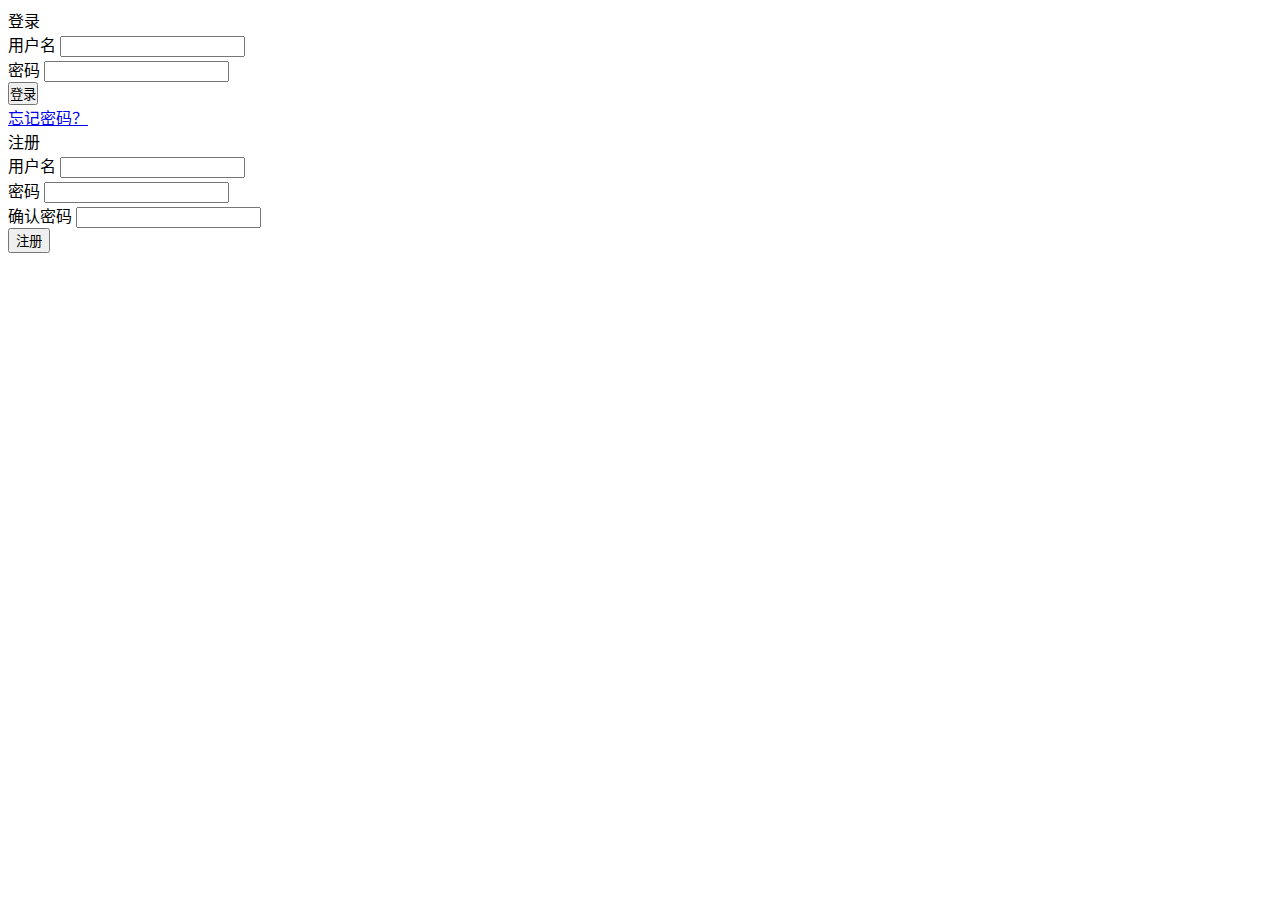
<file: mentalarithmetic/src/main/resources/templates/index.html>
﻿<!DOCTYPE html>
<html lang="zh-CN" xmlns:th="http://www.w3.org/1999/xhtml">
<head>
<meta charset="UTF-8">
<title>计算能力测试</title>

<link rel="stylesheet" th:href="@{/css/font-awesome-4.7.0/css/font-awesome.min.css}">
<link th:href="@{/css/style.css}" rel="stylesheet" >

</head>
<body>

<div class="materialContainer">
	<div class="box">
		<div class="title">登录</div>
		<form th:action="@{/login}" method="post">
			<div class="input">
				<label for="name">用户名</label>
				<input type="text" name="username" id="name">
				<span class="spin"></span>
			</div>
			<div class="input">
				<label for="pass">密码</label>
				<input type="password" name="password" id="pass">
				<span class="spin"></span>
			</div>
			<div class="button login">
				<input type="submit" value="登录" class="button login" style="margin: 0;padding:0;">
			</div>
		</form>

		<a href="javascript:" class="pass-forgot">忘记密码？</a>
	</div>

	<div class="overbox">
		<div class="material-button alt-2">
			<span class="shape"></span>
		</div>
		<div class="title">注册</div>
		<div class="input">
			<label for="regname">用户名</label>
			<input type="text" name="regname" id="regname">
			<span class="spin"></span>
		</div>
		<div class="input">
			<label for="regpass">密码</label>
			<input type="password" name="regpass" id="regpass">
			<span class="spin"></span>
		</div>
		<div class="input">
			<label for="reregpass">确认密码</label>
			<input type="password" name="reregpass" id="reregpass">
			<span class="spin"></span>
		</div>
		<div class="button">
			<button>
				<span>注册</span>
			</button>
		</div>
	</div>

</div>

<script th:src="@{/js/jquery.min.js}"></script>
<script th:src="@{/js/index.js}"></script>

</body>
</html>
</file>
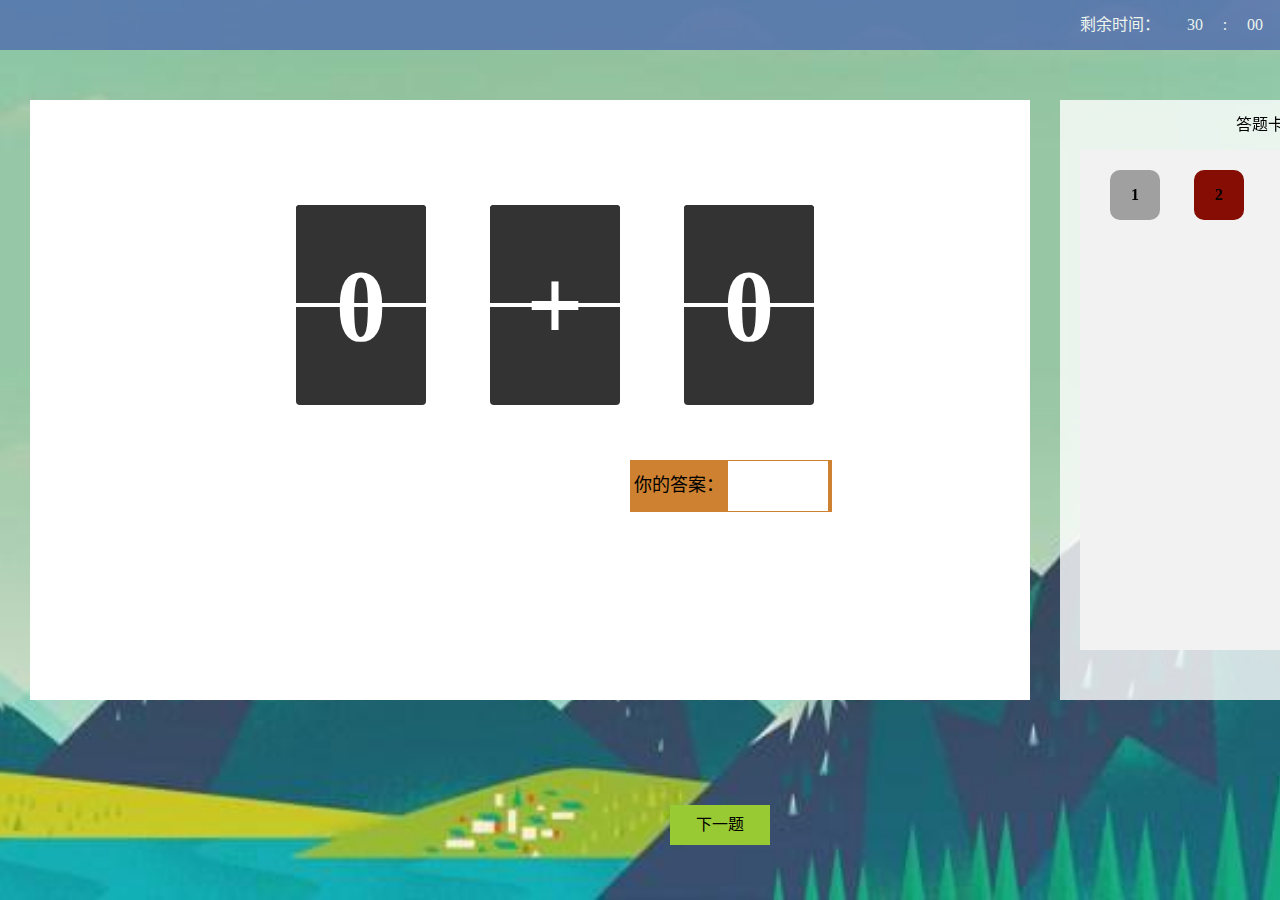
<file: html/exam.html>
<!DOCTYPE html>
<html lang="zh-CN">
<head>
<meta charset="UTF-8">
<title>用户页面</title>

<link rel="stylesheet" href="css/exam.css">
<!-- <script src="js/exam.js" ></script> -->
</head>
<body>

	<!-- 最外层div -->
	<div>
		<!-- 上层显示栏 -->
		<div class="topLine">
			
			<div id="second" class="time">00</div>
			<div class="time" style="width: 10px;">:</div>
			<div id="minute" class="time">30</div>
			<div class="time" style="width: 100px;">剩余时间：</div>
		</div>
		<div style="width: 100vw;">
			<!-- 测试题目显示区域 -->
			<div class="subject">
				<div style="text-align: center;margin-top: 100px;">
					<div id="app" style="display: inline-block; margin-left: 50px;">
						<div class="box" id="box_minute">
							<div class="top child text" id="top">0</div>
							<div class="flip child" id="flip">
								<div class="flip_face child text" id="flip_face">0</div>
								<div class="flip_back child text" id="flip_back">0</div>
							</div>
							<div class="bottom child text" id="bottom">0</div>
						</div>
					</div>

					<div id="alg" style="display: inline-block; margin-left: 50px;">
						<div class="box" id="box_minute1">
							<div class="top child text" id="top1">+</div>
							<div class="flip child" id="flip1">
								<div class="flip_face child text" id="flip_face1">+</div>
								<div class="flip_back child text" id="flip_back1">+</div>
							</div>
							<div class="bottom child text" id="bottom1">+</div>
						</div>
					</div>

					<div id="adder2" style="display: inline-block;margin-left: 50px;">
						<div class="box" id="box_minute2">
							<div class="top child text" id="top2">0</div>
							<div class="flip child" id="flip2">
								<div class="flip_face child text" id="flip_face2">0</div>
								<div class="flip_back child text" id="flip_back2">0</div>
							</div>
							<div class="bottom child text" id="bottom2">0</div>
						</div>
					</div>
				</div>

				<div class="answer">
					你的答案：
					<input type="text" class="answerInput" id="answer">
				</div>
				<div class="changeBtn" id="change">下一题</div>
			</div>
			<!-- 答题卡区域 -->
			<div class="answerSheet">
				<div class="answerSheetTitle">
					答题卡
				</div>
				<!-- 题目显示区域 -->
				<div class="subjectNo" id="subjectNo">
					<div class="sheetBlcok">
						1
					</div>
					<div class="sheetBlcok" style="background-color: #850D04FF">2</div>
					
				</div>
			</div>
		</div>
		
	</div>

<script src="js/jquery.min.js"></script>
<script src="js/userInfo.js"></script>
<script>
    // 获取Dom
    const box_minute = document.querySelector("#box_minute");
    const Top = box_minute.querySelector("#top");
    const flip = box_minute.querySelector("#flip");
    const flipFace = flip.querySelector("#flip_face");
    const flipBack = flip.querySelector("#flip_back");
    const Bottom = box_minute.querySelector("#bottom");

    const box_minute1 = document.querySelector("#box_minute1");
    const Top1 = box_minute1.querySelector("#top1");
    const flip1 = box_minute1.querySelector("#flip1");
    const flipFace1 = flip1.querySelector("#flip_face1");
    const flipBack1 = flip1.querySelector("#flip_back1");
    const Bottom1 = box_minute1.querySelector("#bottom1");

    const box_minute2 = document.querySelector("#box_minute2");
    const Top2 = box_minute2.querySelector("#top2");
    const flip2 = box_minute2.querySelector("#flip2");
    const flipFace2 = flip2.querySelector("#flip_face2");
    const flipBack2 = flip2.querySelector("#flip_back2");
    const Bottom2 = box_minute2.querySelector("#bottom2");

    var userId = 1;//用户id
    var bit = 2;//位数
    var type = 3;//测试类型
    var timeStamp;//测试时间戳
    var minute;
    var second;
    var rightCount = 0;//答对的题数
    var maxRightCount = 3;//需要答对的题目数量
    const box = document.querySelector(".box")

    let timer = null, timerTwo = null;
    var List = [];
    var oprator = ['+','-','x','/'];

    // 生成二位算数列表
    if(bit == 2){
    	for (var i = 0; i <100; i++) {
	    	//确定运算符
	    	let cul = oprator[Math.floor((Math.random()*oprator.length))];
	    	let adder1 = Math.floor(Math.random()*99+10);
	    	let adder2 = Math.floor(Math.random()*99+10);
	    	let result;
	    	if(cul == '+'){
	    		result = adder1+adder2;
	    	}else if (cul == '-') {
	    		result = adder1-adder2;
	    	}else if (cul == 'x') {
	    		result = adder1*adder2;
	    	}else{
	    		adder1 = Math.floor(Math.random()*9+1);
	    		adder2 = Math.floor(Math.random()*11+1);
	    		let temp = adder2*adder1;
	    		result = adder1;
	    		adder1 = temp;
	    	}
	    	let item = {
	    		adder1:adder1,
	    		alg:cul,
	    		adder2:adder2,
	    		result:result
	    	}
	    	List.push(item);
	    }
    }
    

    //生成三位
    if(bit == 3){
    	for (var i = 0; i <1000; i++) {
	    	//确定运算符
	    	let cul = oprator[Math.floor((Math.random()*oprator.length))];
	    	let adder1 = Math.floor(Math.random()*899+100);
	    	let adder2 = Math.floor(Math.random()*899+100);
	    	let result;
	    	if(cul == '+'){
	    		result = adder1+adder2;
	    	}else if (cul == '-') {
	    		result = adder1-adder2;
	    	}else if (cul == 'x') {
	    		adder2 = Math.floor(Math.random()*99+1);
	    		result = adder1*adder2;
	    	}else{
	    		adder1 = Math.floor(Math.random()*89+10);
	    		adder2 = Math.floor(Math.random()*10+1);
	    		let temp = adder2*adder1;
	    		result = adder1;
	    		adder1 = temp;
	    	}
	    	let item = {
	    		adder1:adder1,
	    		alg:cul,
	    		adder2:adder2,
	    		result:result
	    	}
	    	List.push(item);
	    }
    }
    
	//生成四位
    if(bit == 4){
	    for (var i = 0; i <1000; i++) {
	    	//确定运算符
	    	let cul = oprator[Math.floor((Math.random()*oprator.length))];
	    	let adder1 = Math.floor(Math.random()*8999+1000);
	    	let adder2 = Math.floor(Math.random()*8999+1000);
	    	let result;
	    	if(cul == '+'){
	    		result = adder1+adder2;
	    	}else if (cul == '-') {
	    		result = adder1-adder2;
	    	}else if (cul == 'x') {
	    		adder2 = Math.floor(Math.random()*99+1);
	    		result = adder1*adder2;
	    	}else{
	    		adder1 = Math.floor(Math.random()*899+100);
	    		adder2 = Math.floor(Math.random()*10+1);
	    		let temp = adder2*adder1;
	    		result = adder1;
	    		adder1 = temp;
	    	}
	    	let item = {
	    		adder1:adder1,
	    		alg:cul,
	    		adder2:adder2,
	    		result:result
	    	}
	    	List.push(item);
	    }
    }
    

    const min = document.querySelector("#minute");
    const sec = document.querySelector("#second");

    const size = ()=>{
    	if (bit > 2) {
    		$("div.child").css("width","220");
    		$("#alg .child").css("width","130");
    	}
    	if(bit>3){
    		$("div.child").css("width","280");
    		$("#alg .child").css("width","130");
    	}
    }
    size();

    //类型1（固定时间，答对题目越多成绩越高）
    if(type == 1){
    	//倒计时30分钟
	    const countdown = ()=>{
	    	minute = "00";
		    second = 5;

		    timerTwo = setInterval(function(){
		    	if(minute == "00" && second == "01"){
			    	clearInterval(timerTwo);
			    	setTimeout("alert('时间到，答题结束！')",3000);
			    	//发送请求
			    	$.ajax({
			    		url:"uploadScore",
			    		data:{
			    			userId:userId,
			    			type:type,
			    			rightCount:rightCount,
			    			timeStamp:1800000
			    		},
			    		type:"POST",
			    		dataType:"json",
			    		success:function(data){
			    			console.log(data);
			    			//跳转到首页
			    			window.location.href="userInfo.html";
			    		}

			    	})
			    }else{
			    	second--;
		    		if(second == 00){
			    		second = 59;
			    		minute--;
			    		if(minute<10){
			    			minute = "0"+minute;
			    		};
			    	};
			    	if(second<10){
			    		second = "0"+second;
			    	}

			    	min.innerHTML = minute;
			    	sec.innerHTML = second;
			    	console.log("1");
			    	console.log(minute);
			    	console.log(second);
			    }
		    },1000);


	    }
	    countdown();
    }
    
    //类型2（固定题目数量，答对题目越多且用时越少成绩越高）
    else if(type == 2){
    	let max = 20;
    	//设置时间
    	var countTime = ()=>{
    		minute = "00";
    		second = "00";
    		timerTwo = setInterval(function(){
    			if(minute == "60"){
    				clearInterval(timerTwo);
    				setTimeout('alert("测试超时，强制交卷！")',3000);
    				$.ajax({
    					url:"uploadScore",
			    		data:{
			    			userId:userId,
			    			type:type,
			    			rightCount:rightCount,
			    			timeStamp:3600000
			    		},
			    		type:"POST",
			    		dataType:"json",
			    		success:function(data){
			    			console.log(data);
			    			//跳转到首页
			    			window.location.href="userInfo.html";
			    		}
    				})
    			}
    			else{
    				second++;
    				if(second == 59){
    					second = "00";
    					minute++;
    					if(minute<10){
    						minute = "0"+minute;
    					};
    					if(second<10){
    						second = "0"+second;
    					}

    					min.innerHTML = minute;
    					sec.innerHTML = second;
    					console.log("2");
    					console.log(minute);
    					console.log(second);
    				}
    			}

    		},1000);
    	}
    	countTime();
    }

    //类型3（固定需要答对题目的数量，用时越少分数越高）
    else if(type == 3){
    	maxRightCount = 3;//需要答对的题目数量
    	//计时
    	let countTime = ()=>{
    		minute = "00";
    		second = 0;
    		timerTwo = setInterval(function(){
    			if(minute >= "60"){
    				clearInterval(timerTwo);
    				setTimeout('alert("测试超时，强制交卷！")',3000);
    				$.ajax({
    					url:"uploadScore",
			    		data:{
			    			userId:userId,
			    			type:type,
			    			rightCount:rightCount,
			    			timeStamp:3600000
			    		},
			    		type:"POST",
			    		dataType:"json",
			    		success:function(data){
			    			console.log(data);
			    			//跳转到首页
			    			window.location.href="userInfo.html";
			    		}
    				})
    			}else{
    				second++;
    				if(second == 59){
    					second = 00;
    					minute++;
    					if(minute<10){
							minute = "0"+minute;
						};
    				}
    				
					if(second<10){
						second = "0"+second;
					}
    				min.innerHTML = minute;
					sec.innerHTML = second;
					console.log("3");
					console.log(minute);
					console.log(second);
    				console.log("end");
    			}
    		},1000)
    	}
    	countTime();
    }


    //题目刷新js
    const OneCycle = (n, timer) => { // 一次翻页的周期

      	let num = 0;
      	flipFace.style.zIndex = 1;
      	flipBack.style.zIndex = 0;
      	flip.style.transform = "perspective(500px) rotateX(0deg)"; // rotateX(0deg) => rotateX(-180deg)
      	flipFace.innerHTML = List[n].adder1;
      	Bottom.innerHTML = List[n].adder1;

	  	flipFace1.style.zIndex = 1;
      	flipBack1.style.zIndex = 0;
      	flip1.style.transform = "perspective(500px) rotateX(0deg)"; // rotateX(0deg) => rotateX(-180deg)
      	flipFace1.innerHTML = List[n].alg;
      	Bottom1.innerHTML = List[n].alg;

      	flipFace2.style.zIndex = 1;
      	flipBack2.style.zIndex = 0;
      	flip2.style.transform = "perspective(500px) rotateX(0deg)"; // rotateX(0deg) => rotateX(-180deg)
      	flipFace2.innerHTML = List[n].adder2;
      	Bottom2.innerHTML = List[n].adder2;

      	timer = setInterval(() => {
        num++;
        if (num > 50) {
          	clearInterval(timer);
          	return;
        };

        if (num === 1) {
          	Top.innerHTML = List[n+1].adder1; // 60 和 0 在时间里，其实是一样的
          	flipBack.innerHTML = List[n+1].adder1;

          	Top1.innerHTML = List[n+1].alg; // 60 和 0 在时间里，其实是一样的
          	flipBack1.innerHTML = List[n+1].alg;

          	Top2.innerHTML = List[n+1].adder2; // 60 和 0 在时间里，其实是一样的
          	flipBack2.innerHTML = List[n+1].adder2;
        }

        if (num <= 25) {
          	flipFace.style.zIndex = 1;
          	flipBack.style.zIndex = 0;

          	flipFace1.style.zIndex = 1;
          	flipBack1.style.zIndex = 0;

          	flipFace2.style.zIndex = 1;
          	flipBack2.style.zIndex = 0;
        } else {
			flipFace.style.zIndex = 0;
          	flipBack.style.zIndex = 1;

          	flipFace1.style.zIndex = 0;
          	flipBack1.style.zIndex = 1;

          	flipFace2.style.zIndex = 0;
          	flipBack2.style.zIndex = 1;
        }
        // console.log(num); // 1 ~ 50
        flip.style.transform = `perspective(500px) rotateX(-${180 * num / 50}deg)`

        flip1.style.transform = `perspective(500px) rotateX(-${180 * num / 50}deg)`

        flip2.style.transform = `perspective(500px) rotateX(-${180 * num / 50}deg)`

        
        console.log(List[n].adder1[0]);
      }, 20); // 将一秒钟分成50份。
    };

    //cycle();

    // 浏览器页面切换时，定时器setInterval抖动问题
    document.onvisibilitychange = function () {
      	if (document.visibilityState === "visible") {
        //cycle();
      	} else {
        	clearInterval(timer);
        	clearInterval(timerTwo);
      	}
    }

    //已经做过的题目的数量（list数组下标）
    var index = 0;
    //下一题按钮点击事件
    $("#change").click(function(){

    	if (document.getElementById("answer").value == List[index].result) {//判断结果是否正确
    		rightCount++;
    		console.log("rightCount="+rightCount);
    		if(type == 2){
    			if(index == 19){
    				timeStamp = 1000*second+60000*minute;
    				console.log(timeStamp);
    				setTimeout('alert("测试完成，成绩提交完后跳转首页！")',3000);
    				$.ajax({
    					url:"uploadScore",
			    		data:{
			    			userId:userId,
			    			type:type,
			    			rightCount:rightCount,
			    			timeStamp:timeStamp
			    		},
			    		type:"POST",
			    		dataType:"json",
			    		success:function(data){
			    			console.log(data);
			    			//跳转到首页
			    			window.location.href="userInfo.html";
			    		}
    				})
    			}
    		}
    		else if(type == 3){
    			if(rightCount == maxRightCount){
    				clearInterval(countTime);
    				timeStamp = 1000*second+60000*minute;
    				console.log(timeStamp);
    				setTimeout('alert("测试完成，成绩提交完后跳转首页！")',3000);
    				$.ajax({
    					url:"uploadScore",
			    		data:{
			    			userId:userId,
			    			type:type,
			    			rightCount:rightCount,
			    			timeStamp:timeStamp
			    		},
			    		type:"POST",
			    		dataType:"json",
			    		success:function(data){
			    			console.log(data);
			    			//跳转到首页
			    			window.location.href="userInfo.html";
			    		}
    				})
    			}
    		}


    	}else{
    		console.log("wrong answer! the right answer is "+List[index].result)
    	}
      	OneCycle(index,timer);
      	index++;
      	document.getElementById('answer').value = '';
      	//结果正确则在答题卡中显示正确的颜色，错误则显示错误的颜色
      	if(document.getElementById("answer").value == List[index].result){
      		document.getElementById('subjectNo').innerHTML+='<div class="sheetBlcok">'+(index+1)+'</div>';
      	}else{
      		document.getElementById('subjectNo').innerHTML+='<div class="sheetBlcok" style="background-color: #850D04FF">'+(index+1)+'</div>';
      	}
    })
  </script>

</body>
</html>
</file>
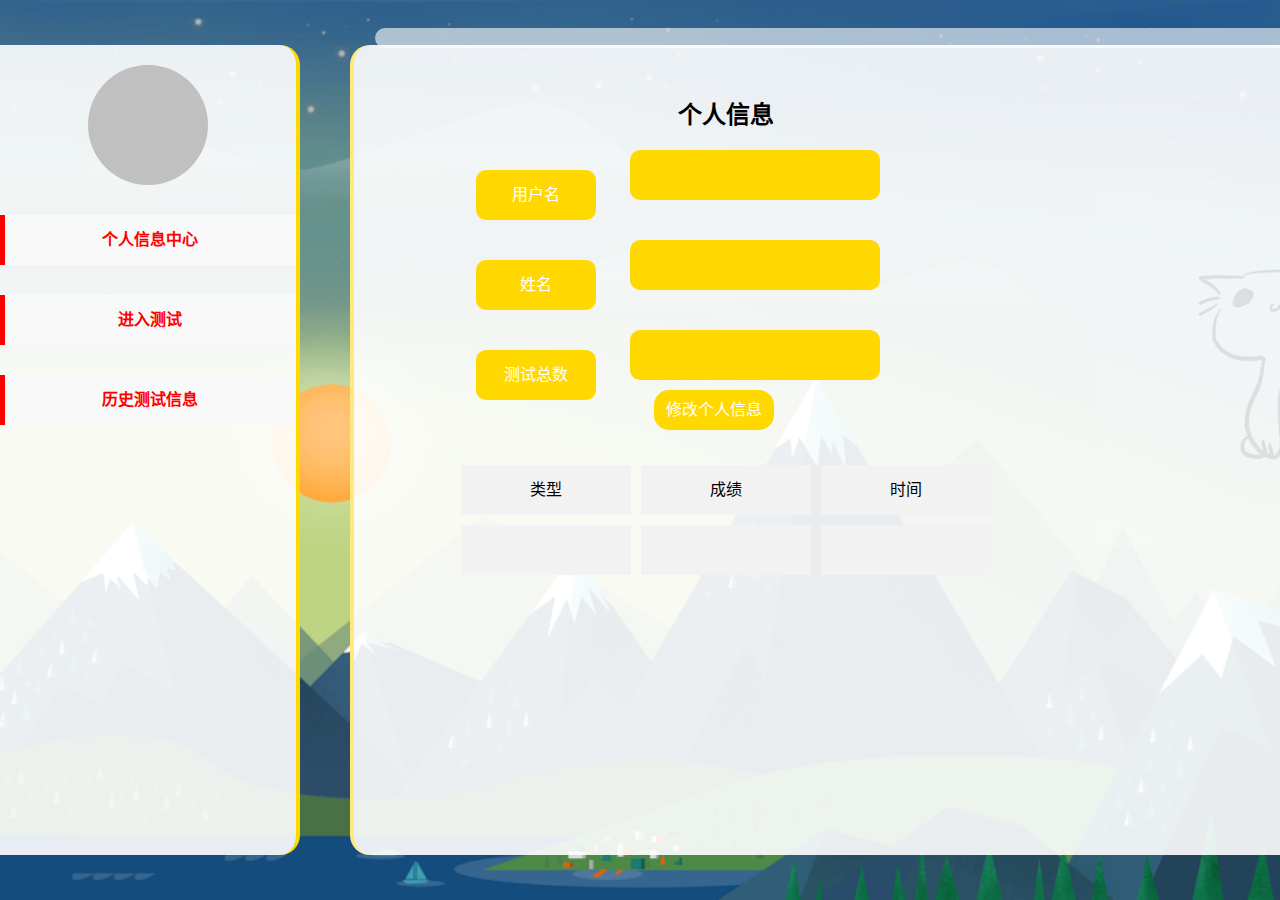
<file: html/userInfo.html>
<!DOCTYPE html>
<html lang="zh-CN" xmlns:th="http://www.w3.org/1999/xhtml">
<head>
<meta charset="UTF-8">
<title>用户页面</title>

<link rel="stylesheet" href="css/totalCss.css">

</head>
<body onload="onload()">
	<!-- 最外层 -->
	<div class="outer">
		<div class="mask" hidden="True"></div>
		<!-- 左边菜单栏 -->
		<div class="leftBlock">
			<div class="leftMenu">
				<!-- 头像 -->
				<div class="avatar">
					
				</div>
				<div class="btnBlock" id="userInfoBtn">个人信息中心</div>
				<div class="btnBlock" id="enterExamBtn">进入测试</div>
				<div class="btnBlock" id="historyInfoBtn">历史测试信息</div>
			</div>
		</div>
		<!-- 右边模块 -->
		<div class="rightBlock">
			<div style="position:absolute; height: 20px; width: 1120px;top: 28px;left: 375px;background-color: #ffffff;opacity: 0.6;border-radius: 20px;z-index: -1"></div>

			<!-- 个人信息模块 -->
			<div class="rightMask" id="userInfoBlock">
				<div class="dispInfo">
					<div class="infoTitle">个人信息</div>
					<!-- 用户信息显示区域 -->
					<div class="infoBlock">
						<div style="width: 100%;margin-top: 20px;">
							<div class="infoLabel">用户名</div>
							<div class="infoLabelDe" th:text="${username}"></div>
						</div>
						<div style="width: 100%;margin-top: 20px;">
							<div class="infoLabel">姓名</div>
							<div class="infoLabelDe" th:text="${name}"></div>
						</div>
						<div style="width: 100%;margin-top: 20px;">
							<div class="infoLabel">测试总数</div>
							<div class="infoLabelDe" th:text="${test_count}"></div>
						</div>	
					</div>
					<!-- 修改个人信息按钮 -->
					<div class="alterInfo" id="alterBtn" onclick="">修改个人信息</div>
					<!-- 历史记录表单 -->
					<div class="scroll">
						<div style="width: 90%;word-break:break-all; margin-left: 30px;margin-top: 15px;">
							<div class="historyMaxListTB">
								<div class="historyMaxLabel">类型</div>
								<div class="historyMaxLabel">成绩</div>
								<div class="historyMaxLabel">时间</div>
							</div>
							<div class="historyMaxListTB" th:each="score:${scores}">
								<div class="historyMaxLabel" th:text="${score.type}"></div>
								<div class="historyMaxLabel" th:text="${score.finalScore}"></div>
								<div class="historyMaxLabel" th:text="${score.time}"></div>
							</div>
						</div>

					</div>
				</div>
				<div style="margin-top: 140px;">
					<img src="images/cat1.gif" class="imgBg">
				</div>

				<!-- 修改个人信息模块 -->
				<div class="alterInfoBlock">
					<div class="alterInfoTitle">
						修改个人信息
					</div>
					<div class="alterInfoForm">
						<div class="alterInfoLabel">用户昵称</div>
						<div class="alterInfoLabel1"><input type="text" name="username" class="inputBox"></div>
					</div>
					<div class="alterInfoForm">
						<div class="alterInfoLabel">真实姓名</div>
						<div class="alterInfoLabel1"><input type="text" name="name" class="inputBox"></div>
					</div>
					<div class="alterInfoForm">
						<div class="alterInfoLabel">旧密码</div>
						<div class="alterInfoLabel1"><input type="password" name="oldPsw" class="inputBox"></div>
					</div>
					<div class="alterInfoForm">
						<div class="alterInfoLabel">新密码</div>
						<div class="alterInfoLabel1"><input type="password" name="newPsw" class="inputBox"></div>
					</div>
					<div style="width: inherit;height: 40px;">
						<div class="confirmAlterBtn">确认修改</div>
					</div>
				</div>
			</div>

			<!-- 进入测试模块 -->
			<div class="rightMask" id="examBlock" style="display: block;" hidden="True">
				<div style="height: 20px;"></div>
				<div class="examTypeChoose">
					<label>算数位数</label>
					<input type="radio" name="digit" id="d2" hidden><label for="d2" class="radioStyle">二位</label>
					<input type="radio" name="digit" id="d3" hidden><label for="d3" class="radioStyle">三位</label>
					<input type="radio" name="digit" id="d4" hidden><label for="d4" class="radioStyle">四位</label>
				</div>
				<div class="examTypeChoose">
					<label>算数类型</label>
					<input type="radio" name="type" id="t1" hidden><label for="t1" class="radioStyle">整数</label>
					<input type="radio" name="type" id="t2" hidden><label for="t2" class="radioStyle">实数</label>
					<input type="radio" name="type" id="t3" hidden><label for="t3" class="radioStyle">分数</label>
				</div>
				<div class="examTypeChoose">
					<label>测试模式</label>
					<input type="radio" name="modal" id="m1" hidden><label for="m1" class="radioStyle">十分钟测试</label>
					<input type="radio" name="modal" id="m2" hidden><label for="m2" class="radioStyle">100道题测试</label>
					<input type="radio" name="modal" id="m3" hidden><label for="m3" class="radioStyle">正确一百题</label>
				</div>
				<div style="width: 100%;display: flex; justify-content: center;">
					<div class="beginBtn" onclick="beginTest()">开始测试</div>
				</div>
				
			</div>

			<!-- 历史记录模块 -->
			<div class="rightMask" id="historyBlock" style="display: block;" hidden="True">
				<div class="historyTitle" style="display: block;">历史测试记录</div>
				<div style="width: 90%; word-break:break-all;height: 480px;margin: auto;margin-top: 0px; background-color: #A86256FF;display: block;padding-top: 60px;">
					<div class="historyShowInfoBlcok" id="historyList">
						<div class="historyLabelDiv" id="historyTitle">
							<span class="historyLabel">测试类型</span>
							<span class="historyLabel">分数</span>
							<span class="historyLabel" style="width: 250px;">时间</span>
						</div>
					</div>
				</div>
			</div>
		</div>
	</div>


<script src="js/jquery.min.js"></script>
<script src="js/userInfo.js"></script>

</body>
</html>
</file>
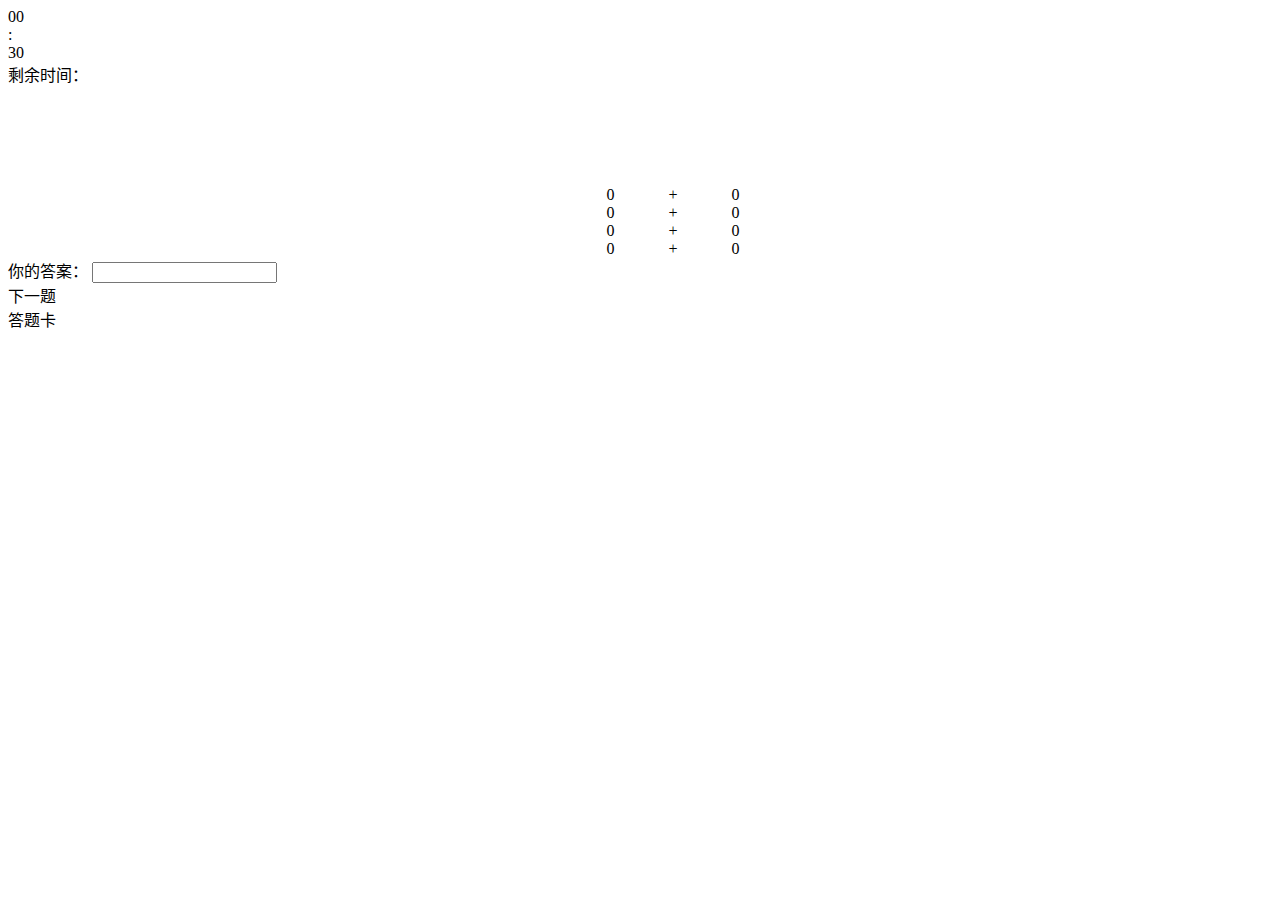
<file: mentalarithmetic/src/main/resources/templates/exam.html>
<!DOCTYPE html>
<html lang="zh-CN" xmlns:th="http://www.w3.org/1999/xhtml">
<head>
<meta charset="UTF-8">
<title>用户页面</title>
	<link rel="shortcut icon" href="#" />
<link rel="stylesheet" th:href="@{/css/exam.css}">
<!-- <script src="js/exam.js" ></script> -->
</head>
<body>

	<!-- 最外层div -->
	<div>
		<!-- 上层显示栏 -->
		<div class="topLine">
			
			<div id="second" class="time">00</div>
			<div class="time" style="width: 10px;">:</div>
			<div id="minute" class="time">30</div>
			<div class="time" style="width: 100px;">剩余时间：</div>
		</div>
		<div style="width: 100vw;">
			<!-- 测试题目显示区域 -->
			<div class="subject">
				<div style="text-align: center;margin-top: 100px;">
					<div id="app" style="display: inline-block; margin-left: 50px;">
						<div class="box" id="box_minute">
							<div class="top child text" id="top">0</div>
							<div class="flip child" id="flip">
								<div class="flip_face child text" id="flip_face">0</div>
								<div class="flip_back child text" id="flip_back">0</div>
							</div>
							<div class="bottom child text" id="bottom">0</div>
						</div>
					</div>

					<div id="alg" style="display: inline-block; margin-left: 50px;">
						<div class="box" id="box_minute1">
							<div class="top child text" id="top1">+</div>
							<div class="flip child" id="flip1">
								<div class="flip_face child text" id="flip_face1">+</div>
								<div class="flip_back child text" id="flip_back1">+</div>
							</div>
							<div class="bottom child text" id="bottom1">+</div>
						</div>
					</div>

					<div id="adder2" style="display: inline-block;margin-left: 50px;">
						<div class="box" id="box_minute2">
							<div class="top child text" id="top2">0</div>
							<div class="flip child" id="flip2">
								<div class="flip_face child text" id="flip_face2">0</div>
								<div class="flip_back child text" id="flip_back2">0</div>
							</div>
							<div class="bottom child text" id="bottom2">0</div>
						</div>
					</div>
				</div>

				<div class="answer">
					你的答案：
					<input type="text" class="answerInput" id="answer">
				</div>
				<div class="changeBtn" id="change">下一题</div>
			</div>
			<!-- 答题卡区域 -->
			<div class="answerSheet">
				<div class="answerSheetTitle">
					答题卡
				</div>
				<!-- 题目显示区域 -->
				<div class="subjectNo" id="subjectNo">
<!--					<div class="sheetBlcok">-->
<!--						1-->
<!--					</div>-->
<!--					<div class="sheetBlcok" style="background-color: #850D04FF">2</div>-->
					
				</div>
			</div>
		</div>
		
	</div>

<script th:src="@{/js/jquery.min.js}"></script>
<script th:src="@{/js/userInfo.js}"></script>
<script th:inline="javascript">
    // 获取Dom
    const box_minute = document.querySelector("#box_minute");
    const Top = box_minute.querySelector("#top");
    const flip = box_minute.querySelector("#flip");
    const flipFace = flip.querySelector("#flip_face");
    const flipBack = flip.querySelector("#flip_back");
    const Bottom = box_minute.querySelector("#bottom");

    const box_minute1 = document.querySelector("#box_minute1");
    const Top1 = box_minute1.querySelector("#top1");
    const flip1 = box_minute1.querySelector("#flip1");
    const flipFace1 = flip1.querySelector("#flip_face1");
    const flipBack1 = flip1.querySelector("#flip_back1");
    const Bottom1 = box_minute1.querySelector("#bottom1");

    const box_minute2 = document.querySelector("#box_minute2");
    const Top2 = box_minute2.querySelector("#top2");
    const flip2 = box_minute2.querySelector("#flip2");
    const flipFace2 = flip2.querySelector("#flip_face2");
    const flipBack2 = flip2.querySelector("#flip_back2");
    const Bottom2 = box_minute2.querySelector("#bottom2");

    var userId = 1;//用户id
    var bit = [[${bit}]];//位数
    var modal = [[${modal}]];//测试类型
	var type = [[${type}]];//整数、实数、分数
    var timeStamp;//测试时间戳
    var minute;
    var second;
    var rightCount = 0;//答对的题数
    var maxRightCount = 3;//需要答对的题目数量
    const box = document.querySelector(".box")

	var allType = type+""+bit+""+modal
    let timer = null, timerTwo = null;
    var List = [];
    var oprator = ['+','-','x','/'];

	console.log("bit="+bit+" type="+type+" modal="+modal);


    // 生成二位算数列表
    if(bit == 2){
    	if(type == 1){//整数
			for (var i = 0; i <100; i++) {
				//确定运算符
				let cul = oprator[Math.floor((Math.random()*oprator.length))];
				let adder1 = Math.floor(Math.random()*89+10);
				let adder2 = Math.floor(Math.random()*89+10);
				let result;
				if(cul == '+'){
					result = adder1+adder2;
				}else if (cul == '-') {
					if(adder1>adder2){
						result = adder1-adder2;
					}else{
						let temp = adder2;
						adder2 = adder1;
						adder1 = temp;
						result = adder1-adder2;
					}
				}else if (cul == 'x') {
					result = adder1*adder2;
				}else{
					adder1 = Math.floor(Math.random()*9+1);
					adder2 = Math.floor(Math.random()*11+1);
					let temp = adder2*adder1;
					result = adder1;
					adder1 = temp;
				}
				result = result.toFixed(8);
				let item = {
					adder1:adder1,
					alg:cul,
					adder2:adder2,
					result:result
				}
				List.push(item);
			}
		}else if(type == 2){//实数
			for (var i = 0; i <100; i++) {
				//确定运算符
				let cul = oprator[Math.floor((Math.random()*oprator.length))];
				let adder1 = Math.floor(Math.random()*10+1)+Math.floor(Math.random()*10)*0.1;
				let adder2 = Math.floor(Math.random()*10+1)+Math.floor(Math.random()*10)*0.1;
				let result;
				if(cul == '+'){
					result = adder1+adder2;
				}else if (cul == '-') {
					if(adder1>adder2){
						result = adder1-adder2;
					}else{
						let temp = adder2;
						adder2 = adder1;
						adder1 = temp;
						result = adder1-adder2;
					}

				}else if (cul == 'x') {
					adder1 = Math.floor(Math.random()*10+1)+Math.floor(Math.random()*10)*0.1;
					adder2 = Math.floor(Math.random()*89+10);
					result = adder1*adder2;
				}else{
					adder1 = Math.floor(Math.random()*10+1)+Math.floor(Math.random()*10)*0.1;
					adder2 = Math.floor(Math.random()*89+10);
					let temp = adder2*adder1;
					result = adder1;
					adder1 = temp;
				}
				result = result.toFixed(8);
				let item = {
					adder1:adder1,
					alg:cul,
					adder2:adder2,
					result:result
				}
				List.push(item);
			}
		}else if(type == 3){
			$("div.child").css("width","300");
			$("#alg .child").css("width","130");
			$("div.child").css("font-size","80px");
			$("#alg .child").css("font-size","100px");
    		for(let i=0;i<100;i++){
				let cul = oprator[Math.floor((Math.random()*oprator.length))];
				let adder1 = Math.floor(Math.random()*9+1)*0.01;
				let adder11 = createFrc(adder1);
				let adder2 = Math.floor(Math.random()*9+1)*0.01;
				let adder22 = createFrc(adder2);
				let result;
				if(cul == "+"){
					result = adder2+adder1;
				}else if(cul == "-"){
					if(adder1>adder2){
						result = adder1-adder2;
					}else{
						let temp = adder2;
						adder2 = adder1;
						adder1 = temp;
						result = adder1-adder2;

						temp = adder11;
						adder11 = adder22;
						adder22 = adder11;
					}
				}else if(cul == "x"){
					result = adder1*adder2;
				}else if(cul == "/"){
					result = adder1/adder2;
				}

				result = result.toFixed(8);
				let item = {
					adder1:adder11,
					alg:cul,
					adder2:adder22,
					result:result
				}
				List.push(item);
			}
			console.log("finish");
		}
		Top.innerHTML = List[0].adder1;
    	// flip.innerHTML = List[0].adder1;
    	flipBack.innerHTML = List[0].adder1;
    	flipFace.innerHTML = List[0].adder1;
    	Bottom.innerHTML = List[0].adder1;

		Top1.innerHTML = List[0].alg;
		// flip1.innerHTML = List[0].alg;
		flipBack1.innerHTML = List[0].alg;
		flipFace1.innerHTML = List[0].alg;
		Bottom1.innerHTML = List[0].alg;

		Top2.innerHTML = List[0].adder2;
		// flip2.innerHTML = List[0].adder2;
		flipBack2.innerHTML = List[0].adder2;
		flipFace2.innerHTML = List[0].adder2;
		Bottom2.innerHTML = List[0].adder2;
    }
    

    //生成三位
    if(bit == 3){
    	if(type == 1){
			for (var i = 0; i <1000; i++) {
				//确定运算符
				let cul = oprator[Math.floor((Math.random()*oprator.length))];
				let adder1 = Math.floor(Math.random()*899+100);
				let adder2 = Math.floor(Math.random()*899+100);
				let result;
				if(cul == '+'){
					result = adder1+adder2;
				}else if (cul == '-') {
					result = adder1-adder2;
				}else if (cul == 'x') {
					adder2 = Math.floor(Math.random()*99+1);
					result = adder1*adder2;
				}else{
					adder1 = Math.floor(Math.random()*89+10);
					adder2 = Math.floor(Math.random()*10+1);
					let temp = adder2*adder1;
					result = adder1;
					adder1 = temp;
				}

				result = result.toFixed(8);
				let item = {
					adder1:adder1,
					alg:cul,
					adder2:adder2,
					result:result
				}
				List.push(item);
			}
		}else if(type == 2){//实数
			for (var i = 0; i <1000; i++) {
				//确定运算符
				let cul = oprator[Math.floor((Math.random()*oprator.length))];
				let adder1 = Math.floor(Math.random()*89+10)+Math.floor(Math.random()*10)*0.1;
				let adder2 = Math.floor(Math.random()*89+10)+Math.floor(Math.random()*10)*0.1;
				let result;
				if(cul == '+'){
					result = adder1+adder2;
				}else if (cul == '-') {
					result = adder1-adder2;
				}else if (cul == 'x') {
					adder2 = Math.floor(Math.random()*99+1);
					result = adder1*adder2;
				}else{
					adder2 = Math.floor(Math.random()*10+1);
					let temp = adder2*adder1;
					result = adder1;
					adder1 = temp;
				}

				result = result.toFixed(8);
				let item = {
					adder1:adder1,
					alg:cul,
					adder2:adder2,
					result:result
				}
				List.push(item);
			}
		}else if(type == 3){
			$("div.child").css("width","300");
			$("#alg .child").css("width","130");
			$("div.child").css("font-size","80px");
			$("#alg .child").css("font-size","100px");
    		for(let i=0;i<100;i++){
				let cul = oprator[Math.floor((Math.random()*oprator.length))];
				let adder1 = Math.floor(Math.random()*9+1)*0.01;
				let adder11 = createFrc(adder1);
				let adder2 = Math.floor(Math.random()*9+1)*0.01;
				let adder22 = createFrc(adder2);
				let result;
				console.log("createOne");
				if(cul == "+"){
					result = adder2+adder1;
				}else if(cul == "-"){
					if(adder1>adder2){
						result = adder1-adder2;
					}else{
						let temp = adder2;
						adder2 = adder1;
						adder1 = temp;
						result = adder1-adder2;

						temp = adder11;
						adder11 = adder22;
						adder22 = adder11;
					}
				}else if(cul == "x"){
					result = adder1*adder2;
				}else if(cul == "/"){
					result = adder1/adder2;
				}

				result = result.toFixed(8);
				let item = {
					adder1:adder11,
					alg:cul,
					adder2:adder22,
					result:result
				}
				List.push(item);
				console.log("createOneFinish");
			}
			console.log("finishCreate");
		}
		Top.innerHTML = List[0].adder1;
		flip.innerHTML = List[0].adder1;
		flipBack.innerHTML = List[0].adder1;
		flipFace.innerHTML = List[0].adder1;
		Bottom.innerHTML = List[0].adder1;

		Top1.innerHTML = List[0].alg;
		flip1.innerHTML = List[0].alg;
		flipBack1.innerHTML = List[0].alg;
		flipFace1.innerHTML = List[0].alg;
		Bottom1.innerHTML = List[0].alg;

		Top2.innerHTML = List[0].adder2;
		flip2.innerHTML = List[0].adder2;
		flipBack2.innerHTML = List[0].adder2;
		flipFace2.innerHTML = List[0].adder2;
		Bottom2.innerHTML = List[0].adder2;
    }
    
	//生成四位
    if(bit == 4){
    	if(type == 1){
			for (var i = 0; i <1000; i++) {
				//确定运算符
				let cul = oprator[Math.floor((Math.random()*oprator.length))];
				let adder1 = Math.floor(Math.random()*8999+1000);
				let adder2 = Math.floor(Math.random()*8999+1000);
				let result;
				if(cul == '+'){
					result = adder1+adder2;
				}else if (cul == '-') {
					result = adder1-adder2;
				}else if (cul == 'x') {
					adder2 = Math.floor(Math.random()*99+1);
					result = adder1*adder2;
				}else{
					adder1 = Math.floor(Math.random()*899+100);
					adder2 = Math.floor(Math.random()*10+1);
					let temp = adder2*adder1;
					result = adder1;
					adder1 = temp;
				}

				result = result.toFixed(8);
				let item = {
					adder1:adder1,
					alg:cul,
					adder2:adder2,
					result:result
				}
				List.push(item);
			}
		}else if(type == 2){
			for (var i = 0; i <1000; i++) {
				//确定运算符
				let cul = oprator[Math.floor((Math.random()*oprator.length))];
				let adder1 = Math.floor(Math.random()*899+100)+Math.floor(Math.random()*10)*0.1;
				let adder2 = Math.floor(Math.random()*899+100)+Math.floor(Math.random()*10)*0.1;
				let result;
				if(cul == '+'){
					result = adder1+adder2;
				}else if (cul == '-') {
					result = adder1-adder2;
				}else if (cul == 'x') {
					adder2 = Math.floor(Math.random()*99+1);
					result = adder1*adder2;
				}else{
					adder2 = Math.floor(Math.random()*10+1);
					let temp = adder2*adder1;
					result = adder1;
					adder1 = temp;
				}
				result = result.toFixed(8);
				let item = {
					adder1:adder1,
					alg:cul,
					adder2:adder2,
					result:result
				}
				List.push(item);
			}
		}else if(type == 3){
			$("div.child").css("width","300");
			$("#alg .child").css("width","130");
			$("div.child").css("font-size","80px");
			$("#alg .child").css("font-size","100px");
    		for(let i=0;i<100;i++){
				let cul = oprator[Math.floor((Math.random()*oprator.length))];
				let adder1 = Math.floor(Math.random()*9+1)*0.01;
				let adder11 = createFrc(adder1);
				let adder2 = Math.floor(Math.random()*9+1)*0.01;
				let adder22 = createFrc(adder2);
				let result;
				if(cul == "+"){
					result = adder2+adder1;
				}else if(cul == "-"){
					if(adder1>adder2){
						result = adder1-adder2;
					}else{
						let temp = adder2;
						adder2 = adder1;
						adder1 = temp;
						result = adder1-adder2;

						temp = adder11;
						adder11 = adder22;
						adder22 = adder11;
					}
				}else if(cul == "x"){
					result = adder1*adder2;
				}else if(cul == "/"){
					result = adder1/adder2;
				}

				result = result.toFixed(8);
				let item = {
					adder1:adder11,
					alg:cul,
					adder2:adder22,
					result:result
				}
				List.push(item);
			}

		}
		Top.innerHTML = List[0].adder1;
		flip.innerHTML = List[0].adder1;
		flipBack.innerHTML = List[0].adder1;
		flipFace.innerHTML = List[0].adder1;
		Bottom.innerHTML = List[0].adder1;

		Top1.innerHTML = List[0].alg;
		flip1.innerHTML = List[0].alg;
		flipBack1.innerHTML = List[0].alg;
		flipFace1.innerHTML = List[0].alg;
		Bottom1.innerHTML = List[0].alg;

		Top2.innerHTML = List[0].adder2;
		flip2.innerHTML = List[0].adder2;
		flipBack2.innerHTML = List[0].adder2;
		flipFace2.innerHTML = List[0].adder2;
		Bottom2.innerHTML = List[0].adder2;
    }
    

    const min = document.querySelector("#minute");
    const sec = document.querySelector("#second");

    const size = ()=>{
    	if (bit > 2) {
    		$("div.child").css("width","220");
    		$("#alg .child").css("width","130");
    	}
    	if(bit>3){
    		$("div.child").css("width","280");
    		$("#alg .child").css("width","130");
    	}
    }
    size();

    //类型1（固定时间，答对题目越多成绩越高）
    if(modal == 1){
    	//倒计时30分钟
	    const countdown = ()=>{
	    	minute = "00";
		    second = 5;

		    timerTwo = setInterval(function(){
		    	if(minute == "00" && second == "01"){
			    	clearInterval(timerTwo);
			    	alert("测试超时，强制交卷!");
			    	// setTimeout("alert('测试超时，强制交卷！')",3000);
			    	//发送请求
			    	$.ajax({
			    		url:"/uploadScore",
			    		data:{
			    			'userId':userId,
			    			'type':allType,
			    			'rightCount':rightCount,
			    			'timeStamp':1800000
			    		},
			    		type:"POST",
			    		dataType:"json",
			    		success:function(data){
			    			console.log("结果："+data);
			    			//跳转到首页
			    			// self.location = document.referrer;
							// window.location.href="userInfo.html";
							history.back(-1);
			    		}

			    	})
			    }else{
			    	second--;
		    		if(second == 00){
			    		second = 59;
			    		minute--;
			    		if(minute<10){
			    			minute = "0"+minute;
			    		};
			    	};
			    	if(second<10){
			    		second = "0"+second;
			    	}

			    	min.innerHTML = minute;
			    	sec.innerHTML = second;
			    	console.log("1");
			    	console.log(minute);
			    	console.log(second);
			    }
		    },1000);


	    }
	    countdown();
    }
    
    //类型2（固定题目数量，答对题目越多且用时越少成绩越高）
    else if(modal == 2){
    	//设置时间
    	var countTime = ()=>{
    		minute = "00";
    		second = "00";
    		timerTwo = setInterval(function(){
    			if(minute == "60"){
    				clearInterval(timerTwo);
    				setTimeout('alert("测试超时，强制交卷！")',3000);
    				$.ajax({
    					url:"/uploadScore",
			    		data:{
			    			'userId':userId,
			    			'type':allType,
			    			'rightCount':rightCount,
			    			'timeStamp':3600000
			    		},
			    		type:"POST",
			    		dataType:"json",
			    		success:function(data){
			    			console.log(data);
			    			//跳转到首页
			    			window.location.href="userInfo.html";
			    		}
    				})
    			}
    			else{
    				second++;
    				if(second == 59){
    					second = "00";
    					minute++;
    					if(minute<10){
    						minute = "0"+minute;
    					};
    					if(second<10){
    						second = "0"+second;
    					}

    					min.innerHTML = minute;
    					sec.innerHTML = second;
    					console.log("2");
    					console.log(minute);
    					console.log(second);
    				}
    			}

    		},1000);
    	}
    	countTime();
    }

    //类型3（固定需要答对题目的数量，用时越少分数越高）
    else if(modal == 3){
    	maxRightCount = 3;//需要答对的题目数量
    	//计时
    	let countTime = ()=>{
    		minute = "00";
    		second = 0;
    		timerTwo = setInterval(function(){
    			if(minute >= "60"){
    				clearInterval(timerTwo);
    				alert("测试超时，强制交卷！");
    				// setTimeout('alert("测试超时，强制交卷！")',3000);
    				$.ajax({
    					url:"/uploadScore",
			    		data:{
			    			'userId':userId,
			    			'type':allType,
			    			'rightCount':rightCount,
			    			'timeStamp':3600000
			    		},
			    		type:"POST",
			    		dataType:"json",
			    		success:function(data){
			    			console.log(data);
			    			//跳转到首页
			    			// window.location.href="userInfo.html";
							history.back(-1);
			    		}
    				})
    			}else{
    				second++;
    				if(second == 59){
    					second = 00;
    					minute++;
    					if(minute<10){
							minute = "0"+minute;
						};
    				}
    				
					if(second<10){
						second = "0"+second;
					}
    				min.innerHTML = minute;
					sec.innerHTML = second;
					console.log("3");
					console.log(minute);
					console.log(second);
    				console.log("end");
    			}
    		},1000)
    	}
    	countTime();
    }


    //题目刷新js
    const OneCycle = (n, timer) => { // 一次翻页的周期

      	let num = 0;
      	flipFace.style.zIndex = 1;
      	flipBack.style.zIndex = 0;
      	flip.style.transform = "perspective(500px) rotateX(0deg)"; // rotateX(0deg) => rotateX(-180deg)
      	flipFace.innerHTML = List[n].adder1;
      	Bottom.innerHTML = List[n].adder1;

	  	flipFace1.style.zIndex = 1;
      	flipBack1.style.zIndex = 0;
      	flip1.style.transform = "perspective(500px) rotateX(0deg)"; // rotateX(0deg) => rotateX(-180deg)
      	flipFace1.innerHTML = List[n].alg;
      	Bottom1.innerHTML = List[n].alg;

      	flipFace2.style.zIndex = 1;
      	flipBack2.style.zIndex = 0;
      	flip2.style.transform = "perspective(500px) rotateX(0deg)"; // rotateX(0deg) => rotateX(-180deg)
      	flipFace2.innerHTML = List[n].adder2;
      	Bottom2.innerHTML = List[n].adder2;

      	timer = setInterval(() => {
        num++;
        if (num > 50) {
          	clearInterval(timer);
          	return;
        };

        if (num === 1) {
          	Top.innerHTML = List[n+1].adder1; // 60 和 0 在时间里，其实是一样的
          	flipBack.innerHTML = List[n+1].adder1;

          	Top1.innerHTML = List[n+1].alg; // 60 和 0 在时间里，其实是一样的
          	flipBack1.innerHTML = List[n+1].alg;

          	Top2.innerHTML = List[n+1].adder2; // 60 和 0 在时间里，其实是一样的
          	flipBack2.innerHTML = List[n+1].adder2;
        }

        if (num <= 25) {
          	flipFace.style.zIndex = 1;
          	flipBack.style.zIndex = 0;

          	flipFace1.style.zIndex = 1;
          	flipBack1.style.zIndex = 0;

          	flipFace2.style.zIndex = 1;
          	flipBack2.style.zIndex = 0;
        } else {
			flipFace.style.zIndex = 0;
          	flipBack.style.zIndex = 1;

          	flipFace1.style.zIndex = 0;
          	flipBack1.style.zIndex = 1;

          	flipFace2.style.zIndex = 0;
          	flipBack2.style.zIndex = 1;
        }
        // console.log(num); // 1 ~ 50
        flip.style.transform = `perspective(500px) rotateX(-${180 * num / 50}deg)`

        flip1.style.transform = `perspective(500px) rotateX(-${180 * num / 50}deg)`

        flip2.style.transform = `perspective(500px) rotateX(-${180 * num / 50}deg)`

        
        console.log(List[n].adder1[0]);
      }, 20); // 将一秒钟分成50份。
    };

    //cycle();

    // 浏览器页面切换时，定时器setInterval抖动问题
    document.onvisibilitychange = function () {
      	if (document.visibilityState === "visible") {
        //cycle();
      	} else {
        	clearInterval(timer);
        	clearInterval(timerTwo);
      	}
    }

    //已经做过的题目的数量（list数组下标）
    var index = 0;
    //下一题按钮点击事件
    $("#change").click(function(){
		OneCycle(index,timer);
		console.log(document.getElementById("answer").value);
		console.log(List[index].result);
    	if ((document.getElementById("answer").value - List[index].result).toFixed(8) == (0).toFixed(8)) {//判断结果是否正确
    		rightCount++;
    		console.log("rightCount="+rightCount);
			document.getElementById('subjectNo').innerHTML+='<div class="sheetBlcok" style="background-color: darkolivegreen">'+(index+1)+'</div>';
    		index++;
			if(type == 2){
    			if(index == 19){
    				timeStamp = 1000*second+60000*minute;
    				console.log(timeStamp);
    				alert("测试完成，成绩提交完后跳转首页");
    				// setTimeout('alert("测试完成，成绩提交完后跳转首页！")',3000);
    				$.ajax({
    					url:"/uploadScore",
			    		data:{
			    			'userId':userId,
			    			'type':allType,
			    			'rightCount':rightCount,
			    			'timeStamp':timeStamp
			    		},
			    		type:"POST",
			    		dataType:"json",
			    		success:function(data){
			    			console.log(data);
			    			//跳转到首页
			    			// window.location.href="userInfo.html";
							history.back(-1);
			    		}

    				})
    			}
    		}
    		else if(type == 3){
    			if(rightCount == maxRightCount){
    				clearInterval(countTime);
    				timeStamp = 1000*second+60000*minute;
    				console.log(timeStamp);
    				alert("测试完成，成绩提交完后跳转首页！");
    				// setTimeout('alert("测试完成，成绩提交完后跳转首页！")',3000);
    				$.ajax({
    					url:"/uploadScore",
			    		data:{
			    			'userId':userId,
			    			'type':allType,
			    			'rightCount':rightCount,
			    			'timeStamp':timeStamp
			    		},
			    		type:"POST",
			    		dataType:"json",
			    		success:function(data){
			    			console.log(data);
			    			//跳转到首页
			    			// window.location.href="userInfo.html";
							history.back(-1);
			    		}
    				})
    			}
    		}


    	}else{
    		console.log("wrong answer! the right answer is "+List[index].result)
			document.getElementById('subjectNo').innerHTML+='<div class="sheetBlcok" style="background-color: #850D04FF">'+(index+1)+'</div>';
    		index++;
    	}

      	document.getElementById('answer').value = '';

    })


	function createFrc(frc) {
		let a = 1;
		let b = 1;
		while(frc!=a/b){
			if(frc>a/b){
				a++;
			}else{
				b++;
			}
		}
		console.log("frc")
		return a+"/"+b;
	}
  </script>

</body>
</html>
</file>
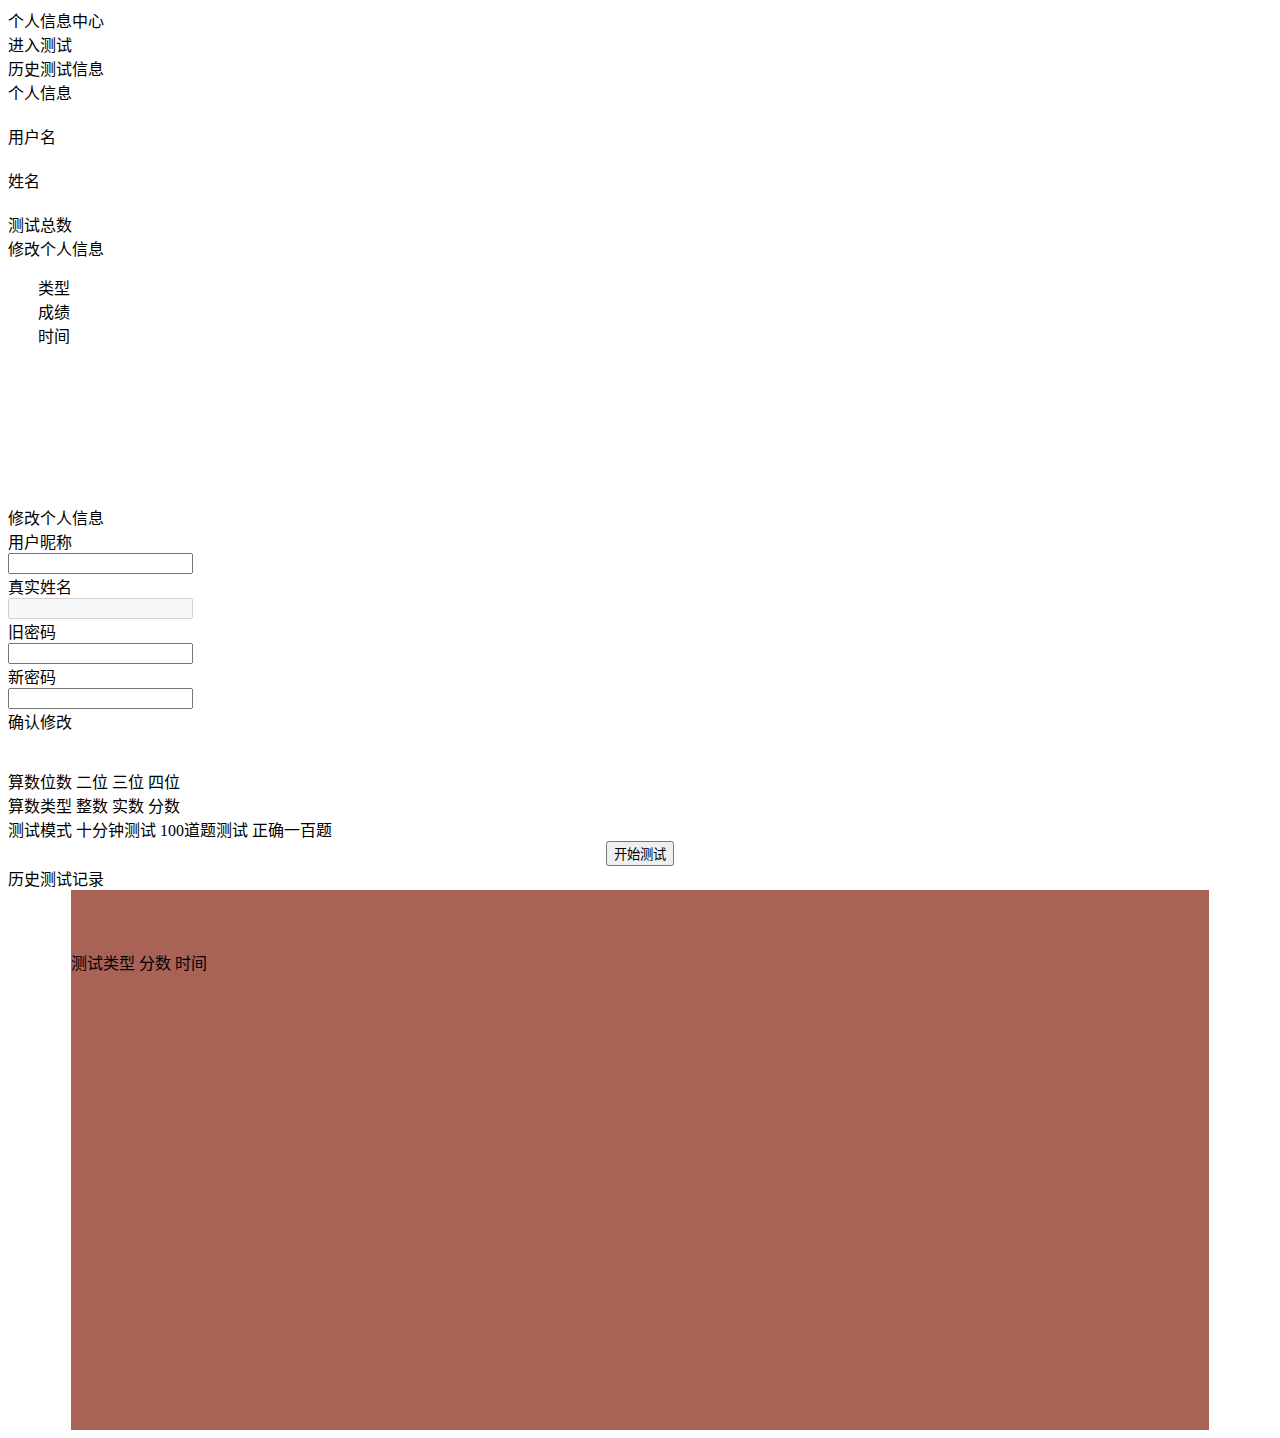
<file: mentalarithmetic/src/main/resources/templates/userInfo.html>
<!DOCTYPE html>
<html lang="zh-CN" xmlns:th="http://www.w3.org/1999/xhtml">
<head>
<meta charset="UTF-8">
<title>用户页面</title>

<link rel="stylesheet" th:href="@{/css/totalCss.css}">

</head>
<body onload="onload()">
<input type="hidden" id="userId" style="display: none;" th:value = "${session.user.id}">
<input type="hidden" id="userPwd" th:valur = "${session.user.password}">
	<!-- 最外层 -->
	<div class="outer">
		<div class="mask" hidden="True"></div>
		<!-- 左边菜单栏 -->
		<div class="leftBlock">
			<div class="leftMenu">
				<!-- 头像 -->
				<div class="avatar">
					
				</div>
				<div class="btnBlock" id="userInfoBtn">个人信息中心</div>
				<div class="btnBlock" id="enterExamBtn">进入测试</div>
				<div class="btnBlock" id="historyInfoBtn">历史测试信息</div>
			</div>
		</div>
		<!-- 右边模块 -->
		<div class="rightBlock">
			<div style="position:absolute; height: 20px; width: 1120px;top: 28px;left: 375px;background-color: #ffffff;opacity: 0.6;border-radius: 20px;z-index: -1"></div>

			<!-- 个人信息模块 -->
			<div class="rightMask" id="userInfoBlock">
				<div class="dispInfo">
					<div class="infoTitle">个人信息</div>
					<!-- 用户信息显示区域 -->
					<div class="infoBlock">
						<div style="width: 100%;margin-top: 20px;">
							<div class="infoLabel">用户名</div>
							<div class="infoLabelDe" th:text="${session.user.username}"></div>
						</div>
						<div style="width: 100%;margin-top: 20px;">
							<div class="infoLabel">姓名</div>
							<div class="infoLabelDe" th:text="${session.user.name}"></div>
						</div>
						<div style="width: 100%;margin-top: 20px;">
							<div class="infoLabel">测试总数</div>
							<div class="infoLabelDe" th:text="${session.testNum}"></div>
						</div>	
					</div>
					<!-- 修改个人信息按钮 -->
					<div class="alterInfo" id="alterBtn" onclick="">修改个人信息</div>
					<!-- 历史记录表单 -->
					<div class="scroll">
						<div style="width: 90%;word-break:break-all; margin-left: 30px;margin-top: 15px;">
							<div class="historyMaxListTB">
								<div class="historyMaxLabel">类型</div>
								<div class="historyMaxLabel">成绩</div>
								<div class="historyMaxLabel">时间</div>
							</div>
							<div class="historyMaxListTB" th:each="score:${session.scores}">
								<div class="historyMaxLabel" th:text="${score.typeName}"></div>
								<div class="historyMaxLabel" th:text="${score.finalScore}"></div>
								<div class="historyMaxLabel" th:text="${#dates.format(score.time, 'yyyy-MM-dd HH:mm:ss')}"></div>
							</div>
						</div>

					</div>
				</div>
				<div style="margin-top: 140px;">
					<img th:src="@{/images/cat1.gif}" class="imgBg">
				</div>

				<!-- 修改个人信息模块 -->
				<div class="alterInfoBlock">
					<div class="alterInfoTitle">
						修改个人信息
					</div>
					<div class="alterInfoForm">
						<div class="alterInfoLabel">用户昵称</div>
						<div class="alterInfoLabel1"><input type="text" id="alterUsername" class="inputBox" th:value="${session.user.username}"></div>
					</div>
					<div class="alterInfoForm">
						<div class="alterInfoLabel">真实姓名</div>
						<div class="alterInfoLabel1"><input type="text" class="inputBox" th:value="${session.user.name}" disabled></div>
					</div>
					<div class="alterInfoForm">
						<div class="alterInfoLabel">旧密码</div>
						<div class="alterInfoLabel1"><input type="password" id="alterOldPsw" class="inputBox"></div>
					</div>
					<div class="alterInfoForm">
						<div class="alterInfoLabel">新密码</div>
						<div class="alterInfoLabel1"><input type="password" id="alterNewPsw" class="inputBox"></div>
					</div>
					<div style="width: inherit;height: 40px;">
						<div class="confirmAlterBtn" onclick="alterInfo()">确认修改</div>
					</div>
				</div>
			</div>

			<!-- 进入测试模块 -->
			<div class="rightMask" id="examBlock" style="display: block;" hidden="True">
				<div style="height: 20px;"></div>
				<form th:action="@{/exam}" method="get">
					<div class="examTypeChoose">
						<label>算数位数</label>
						<input type="radio" name="digit" id="d2" value="2" hidden checked><label for="d2" class="radioStyle">二位</label>
						<input type="radio" name="digit" id="d3" value="3" hidden><label for="d3" class="radioStyle">三位</label>
						<input type="radio" name="digit" id="d4" value="4" hidden><label for="d4" class="radioStyle">四位</label>
					</div>
					<div class="examTypeChoose">
						<label>算数类型</label>
						<input type="radio" name="type" id="t1" value="1" hidden checked><label for="t1" class="radioStyle">整数</label>
						<input type="radio" name="type" id="t2" value="2" hidden><label for="t2" class="radioStyle">实数</label>
						<input type="radio" name="type" id="t3" value="3" hidden><label for="t3" class="radioStyle">分数</label>
					</div>
					<div class="examTypeChoose">
						<label>测试模式</label>
						<input type="radio" name="modal" id="m1" value="1" hidden checked><label for="m1" class="radioStyle">十分钟测试</label>
						<input type="radio" name="modal" id="m2" value="2" hidden><label for="m2" class="radioStyle">100道题测试</label>
						<input type="radio" name="modal" id="m3" value="3" hidden><label for="m3" class="radioStyle">正确一百题</label>
					</div>
					<div style="width: 100%;display: flex; justify-content: center;">
						<input type="submit" value="开始测试" class="beginBtn">
<!--						<div class="beginBtn" onclick="beginTest()">开始测试</div>-->
					</div>
				</form>

			</div>

			<!-- 历史记录模块 -->
			<div class="rightMask" id="historyBlock" style="display: block;" hidden="True">
				<div class="historyTitle" style="display: block;">历史测试记录</div>
				<div style="width: 90%; word-break:break-all;height: 480px;margin: auto;margin-top: 0px; background-color: #A86256FF;display: block;padding-top: 60px;">
					<div class="historyShowInfoBlcok" id="historyList">
						<div class="historyLabelDiv" id="historyTitle">
							<span class="historyLabel">测试类型</span>
							<span class="historyLabel">分数</span>
							<span class="historyLabel" style="width: 250px;">时间</span>
						</div>
					</div>
				</div>
			</div>
		</div>
	</div>


<script th:src="@{/js/jquery.min.js}"></script>
<script th:src="@{/js/userInfo.js}"></script>

</body>
</html>
</file>
<file: html/css/exam.css>
*{
	margin: 0;
	padding: 0;
	box-sizing: border-box;
}

body{
	height: 100vh;
	width: 100vw;
	background-image: url(../images/bg3.png);
	background-repeat: no-repeat;
	background-position: center;
	background-size: cover;
	/*float: right;*/
}

/*上层显示栏*/
.topLine{
	height: 50px;
	width: 100vw;
	background-color: #4F6BAFFF;
	opacity: 0.8;
}

/*倒计时显示*/
.time{
	width: 50px;
	height: inherit;
	line-height: 50px;
	text-align: center;
	font-size: 16px;
	color: #fff;
	display: inline-block;
	float: right;
}

/*测试题目显示区域*/
.subject{
	height:600px;
	width:  1000px;
	background-color: rgba(255,255,255,1);
	margin-top: 50px;
	margin-left: 30px;
	display: inline-block;
}


/*答题卡*/
.answerSheet{
	height: 600px;
	width: 400px;
	background-color: rgba(255,255,255,0.8);
	margin: auto;
	margin-left: 30px;
	display: inline-block;
	position: fixed;
	top: 100px;
}

/*答题卡标题*/
.answerSheetTitle{
	height: 50px;
	line-height: 50px;
	text-align: center;
}

.subjectNo{
	height: 500px;
	width: 360px;
	margin-left: 20px;
	background-color: #F2F2F2FF;
}

.sheetBlcok{
	height: 50px;
	width: 50px;
	border-radius: 10px;
	background-color: #A0A0A0FF;
	/*background-color: #850D04FF;*/
	margin-left: 30px;
	margin-top: 20px;
	display: inline-block;
	line-height: 50px;
	text-align: center;
	font-weight: bold;
	font-size: 16px;
}

.wrongBlock{
	height: 50px;
	width: 50px;
	border-radius: 10px;
	/*background-color: #2BD351FF;*/
	background-color: #850D04FF;
	margin-left: 30px;
	margin-top: 20px;
	display: inline-block;
	line-height: 50px;
	text-align: center;
	font-weight: bold;
	font-size: 16px;
}

.answer{
	height: 52px;
	width: 202px;
	border:none;
	font-size: 18px;
	background-color: #CD8131FF;
	text-align: center;
	line-height: 51px;
	margin-top: 50px;
	margin-left: 600px;
}

.answerInput{
	height: 50px;
	width: 100px;
	border:none;
	font-size: 18px;
}

.subject>.changeBtn{
	height: 40px;
	width: 100px;
	position: absolute;
	right: 510px;
	bottom: 55px;
	background-color: #98CA34FF;
	line-height: 40px;
	text-align: center;
}


/**
	日历翻页css实现
*/
    #app {

		height: 100%;
		font-size: 0;
		display: flex;
		align-items: center;
		justify-content: center;
		flex-flow: wrap-reverse;
    }

    #alg {
		box-sizing: border-box;
		height: 100%;
		font-size: 0;
		display: flex;
		align-items: center;
		justify-content: center;
		flex-flow: wrap-reverse;
    }

	#adder2 {
    	box-sizing: border-box;
		height: 100%;
		font-size: 0;
		display: flex;
		align-items: center;
		justify-content: center;
		flex-flow: wrap-reverse;
    }

    #adder11 {
    	box-sizing: border-box;
		height: 100%;
		font-size: 0;
		display: flex;
		align-items: center;
		justify-content: center;
		flex-flow: wrap-reverse;
    }

	#adder22 {
    	box-sizing: border-box;
		height: 100%;
		font-size: 0;
		display: flex;
		align-items: center;
		justify-content: center;
		flex-flow: wrap-reverse;
    }

    .box {
      position: relative;
      box-sizing: border-box;
      margin: 5px;
    }

    .box .child {
      width: 130px;
      height: 100px;
      overflow: hidden;
    }

    .box>.top {
      background-color: #333;
      line-height: 200px;
      border-bottom: 2px solid #fff;
      border-radius: 4px 4px 0 0;
    }

    .box .flip {
      position: absolute;
      top: 0px;
      z-index: 1;
      transform-origin: bottom;
      border-radius: 4px 4px 0 0;
    }

    .box .flip .flip_face {
      position: absolute;
      background-color: #333;
      line-height: 200px;
      z-index: 1;
      border-bottom: 2px solid #fff;
    }

    .box .flip .flip_back {
      position: absolute;
      background-color: #333;
      line-height: 0px;
      transform: perspective(500px) rotateX(0deg) rotateY(-180deg) rotate(180deg);
      border-top: 2px solid #fff;
    }

    .box .bottom {
      background-color: #333;
      line-height: 0px;
      border-top: 2px solid #fff;
      border-radius: 0 0 4px 4px;
    }

    .text {
      text-align: center;
      font-size: 100px;
      font-weight: 900;
      color: #fff;
    }
</file>
<file: html/css/totalCss.css>
body{
	background-image: url(../images/bg.png);
	background-position: center;
	background-size: cover;
	background-repeat: no-repeat;
	min-height: 100vh;
	font-family: 'Roboto', sans-serif;
	margin: 0;
	padding: 0;
}

/*最外层样式*/
.outer{
	height: 100vh;
	width: 100vw;
	/*background-color: #143322;*/
	display: flex;
}

/*黑罩*/
.mask{
	height: 100vh;
	width: 100vw;
	background-color: #000000;
	opacity: 0.8;
	position: absolute;
	z-index: 10;
}


/*左边模块*/
.leftBlock{
	width: 300px;
	height: inherit;
	/*background-color: #143322;*/
	display: flex;
}

/*左边菜单*/
.leftMenu{
	width: inherit;
	height: 90%;
	/*background-color: #57818BFF;*/
	/*background-color: #779988FF;*/
	/*background-color: rgba(128,166,172,0.85);*/
	background-color: rgba(255,255,255,0.9);
	margin: auto;
	border-right-style: solid;
	border-right-width: 4px;
	border-right-color: #FFD800FF;
	border-radius: 0 20px 20px 0;
	/*opacity: 0.7;*/
}

/*用户头像显示*/
.avatar{
	height: 120px;
	width: 120px;
	border-radius: 100px;
	background-color: #C0C0C0;
	margin: 0 auto;
	margin-top: 20px;
}

/*菜单栏中的按钮*/
.btnBlock{
	height: 50px;
	width: 98%;
	margin: 0 auto;
	margin-top: 30px;
	background-color: #F9F9F9FF;
	border-left-style: solid;
	border-left-color: #FF0000FF;
	border-left-width: 5px;
	color: #FF0000FF;
	font-weight: bold;
	line-height: 50px;
	text-align: center;
	cursor: default;
}

.btnBlock:hover{
	background-color: #EAEAEAFF;
}

/*右边模块*/
.rightBlock{
	height: inherit;
	width:1250px;
	/*background-color: #143322;*/
}


.rightMask{
	height: 90%;
	width: 95%;
	background-color: rgba(255,255,255,0.9);
	margin-top: 5vh;
	margin-left: 50px;
	border-radius: 20px 20px 20px 20px; 
	border-left-style: solid;
	border-left-width: 4px;
	border-left-color: #FFE97FFF;
	display: flex;
}

/*显示信息模块*/
.dispInfo{
	height: inherit;
	width: 750px;
	text-align: center;
	/*background-color: #121388;*/
	margin-top: 10px;
}

.infoTitle{
	font-weight: bold;
	font-size: 24px;
	margin-top: 40px;
}

.infoBlock{
	height: 240px;
	width: 500px;
	text-align: left;
	margin: 0 auto;
	/*background-color: #000000;*/
}

.infoLabel{
	display: inline-block;
	height: 50px;
	width: 120px;
	background-color: #FFD800FF;
	line-height: 50px;
	align-content: center;
	text-align: center;
	color: #ffffff;
	border-radius: 10px;
}

.infoLabelDe{
	display: inline-block;
	height: 50px;
	width: 250px;
	background-color: #FFD800FF;
	line-height: 50px;
	align-content: center;
	text-align: center;
	margin-left: 30px;
	color: #ffffff;
	border-radius: 10px;
}

/*修改个人信息按钮*/
.alterInfo{
	height: 40px;
	width: 120px;
	text-align: center;
	line-height: 40px;
	margin-left: 300px;
	border-radius: 15px;
	color: #ffffff;
	background-color: #FFD800FF;
	cursor: default;
}

/*用户信息i小猫图片*/
.imgBg{
	opacity: 0.1;
}

/*修改个人信息模块*/
.alterInfoBlock{
	height: 500px;
	width: 400px;
	position: absolute;
	z-index: 11;
	left: 600px;
	top: 130px;
	background-color: #ffffff;
	display: none;
}

.alterInfoForm{
	height: 40px;
	width: inherit;
	margin-bottom: 10px;
	text-align: center;
}

.alterInfoTitle{
	height: 50px;
	width: inherit;
	text-align: center;
	line-height: 50px;
}

.alterInfoLabel{
	height: 40px;
	line-height: 40px;
	width: 100px;
	display: inline-block;
	background-color: #94C03EFF;
	text-align: center;
}


.alterInfoLabel1{
	height: 40px;
	line-height: 40px;
	width: 200px;
	display: inline-block;
	background-color: #94C03EFF;
	text-align: center;
}

.inputBox{
	margin: 0;
	padding: 0;
	border:none;
	height: 35px;
	width: 180px;
}

.confirmAlterBtn{
	height: 40px;
	width: 100px;
	background-color: #659D61FF;
	line-height: 40px;
	text-align: center;
	margin: auto;
	cursor: default;
}

/*历史测试最高成绩滚动框*/
.scroll{
	height: 200px;
	width: 600px;
	margin: 0 auto;
	/*background-color: #143213;*/
	margin-top: 20px;
	overflow-y: scroll;
}

/*个人信息页面显示的历史最高得分*/
.historyMaxListTB{
	height: 50px;
	width: 540px;
	/*background-color: #F2F2F2;*/
	display: flex;
	margin-bottom: 10px;
}

.historyMaxLabel{
	height: inherit;
	width: 170px;
	display: flex;
	background-color: #F2F2F2FF;
	margin: auto;
	line-height: 50px;
	justify-content: center;
}

/*测试选项样式*/
.examTypeChoose{
	height: 50px;
	width: 90%;
	/*background-color: #189124;*/
	margin-top: 20px;
	margin-left: 40px;
	font-weight: bold;
	font-size: 15px;
	font-family: 'Microsoft Yahei' sans-serif;
	border-bottom-style: solid;
	border-bottom-width: 1px;
}


/*radioBTN的样式*/
.radioStyle{
	height: 24px;
	width: 90px;
	margin-left: 40px;
	line-height: 24px;
	padding-left: 18px;
	display: inline-block;
	background-repeat: no-repeat;
	vertical-align: middle;
	background-image: url(../images/radio_box.png);
	background-position: left center;
	/*background-color: #D59229FF;*/
}

input[type="radio"]:checked + .radioStyle{
	background-image: url(../images/radio_box_fill.png);
}

/*开始按钮*/
.beginBtn{
	height: 40px;
	width: 80px;
	border-right-style: solid;
	border-bottom-style: solid;
	border-right-width: 2px;
	border-bottom-width: 2px;
	border-right-color: #64829AFF;
	border-bottom-color: #64829AFF;
	text-align: center;
	line-height: 40px;
	cursor: default;	
	margin-top: 30px;
}

.beginBtn:hover{
	background-color: #EFEFEFFF
}


/*历史测试记录显示模块*/
.historyShowInfoBlcok{
	height: 400px;
	width: 1000px;
	margin: auto;
	overflow-y: scroll;
	background-color: #E6AF18FF
}

.historyTitle{
	height: 50px;
	width: 100px;
	margin: 0 auto;
	text-align: center;
	line-height: 50px;
}

/*历史记录类型*/
.historyLabelDiv{
	margin-left: 100px;
}

.historyLabel{
	display: inline-block;
	height: 50px;
	width: 150px;
	text-align: center;
	line-height: 50px;
	margin-left: 50px;
	background-color: #D4B52AFF;
}
</file>
